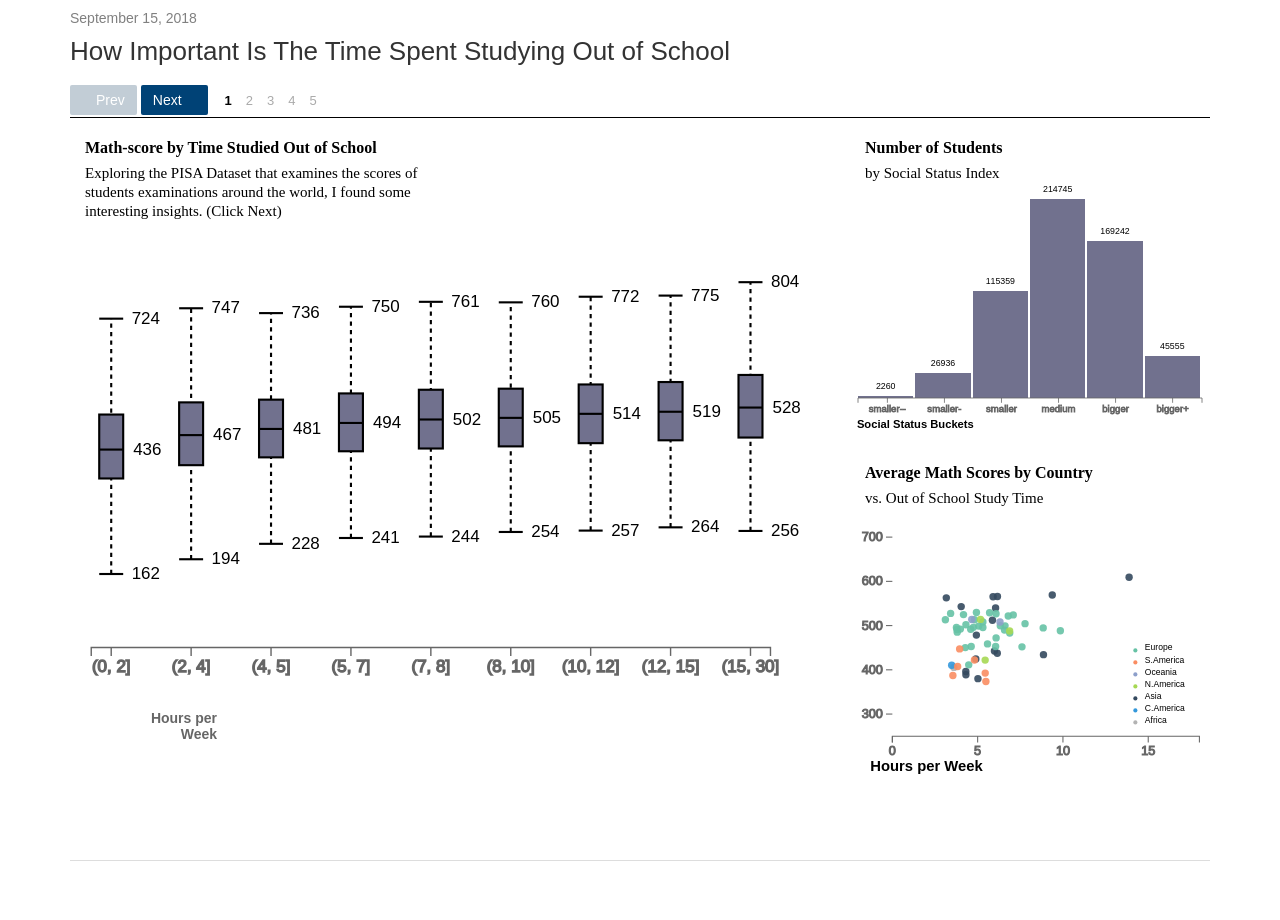
<file: DataAnalystNano/P6 Data Visualization/index.html>
<!DOCTYPE html>
<html lang="en">
<head>
    <title>Out-Of-School</title>

    <!-- Meta -->
    <meta charset="utf-8">
    <meta name="viewport" content="width=device-width, initial-scale=1.0">
    <meta name="description" content="">
    <meta name="author" content="">

    <!-- CSS Global Compulsory -->
    <link rel="stylesheet" type="text/css" href="css/bootstrap.min.css">

    <!-- CSS Customization -->
    <link rel="stylesheet" type="text/css" href="css/custom.css">

</head> 

<body>
<div class="container">

    <!-- storyheader -->
    <div class="row">
        <div class="col-md-12">
            <div class="storyHeader">
                <h6 class="dateline">
                    September 15, 2018
                </h6>
                <h1>How Important Is The Time Spent Studying Out of School</h1>
            </div>
        </div>
    </div><!--close storyHeader -->


    <div class="row">
        <div class="col-md-12">

            <div id="my-wrapper" class="ink">
                <!-- navigator -->
                <div class="my-stepper-wrapper">
                    <div id="my-stepper">
                        <div class="ink-basicStepper clearfix">
                            <a href="#" class="ink-stepperButton ink-previous ink-disabled">Prev</a>
                            <a href="#" class="ink-stepperButton ink-next">Next</a>
                            <ul class="ink-steps">
                                <!--<li class="ink-step ink-selected" data-index="0" id = "data_0"><a href="#">1</a></li>-->
                                <li class="ink-step ink-selected" data-index="1" id = "data_1"><a href="#">1</a></li>
                                <li class="ink-step" data-index="2" id = "data_2"><a href="#">2</a></li>
                                <li class="ink-step" data-index="3" id = "data_3"><a href="#">3</a></li>
                                <li class="ink-step ink-last" data-index="4" id = "data_4"><a href="#">4</a></li>
                                <li class="ink-step " data-index="5" id = "data_5"><a href="#">5</a></li>                                
                            </ul>
                        </div>
                    </div>
                </div><!--close navigator -->

                
                <div class="my-canvas-wrap">
                    <!--  udacity hours chart -->
                    <div class="row" id="FirstChart" style="display:none;">
                        <div class="col-md-12 my-canvas">                    
<!--                             <div class="my-canvas-legend">
                                Hours 
                                <div class="my-canvas-tiny-legend">
                                    per week
                                </div>
                            </div> -->

                            <!-- <div class="my-explainer"> -->
                            <div class="my-expl3">
                                <div class="my-title" id="firstTitle"></div>
                                <div class="my-description" id="firstTxt"></div>
                            </div>

                            <div id = "UdacityBars"></div>

                            <div class="my-canvas-legend my-canvas-legend-bottom">
                                Weeks
                            </div>
                        </div>
                    </div><!-- close udacity hours chart -->

                    <!-- Show OCDE dashboard -->
                    <div class="row" id="SecondChart" style="display:none;">
                        <div class="row">
                            <!-- Boxplot -->
                            <div class="col-md-8 my-canvas">
                                <div class="my-expl3">
                                    <div class="my-title" id="otherTitle"></div>
                                    <div class="my-description" id="otherTxt"></div>
                                </div>
                                <div id = "BoxPlot"></div>

                                
                                <div class="my-canvas-legend my-canvas-legend-bottom">
                                    Hours per Week
                                </div>
                            </div><!-- close Boxplot -->


                            <div class="col-md-4 my-canvas"> 
                                <!-- barchart -->
                                <div class="row">

                                    <div class="col-md-12 my-canvas">
                                        <div class="my-expl3">
                                            <div class="my-title">Number of Students</div>
                                            <div class="my-description">by Social Status Index</div>
                                        </div>
                                        <div id = "SocialBars"></div>                                      
                                    </div>
                                </div><!-- close barchart -->

                                <!-- scatter -->
                                <div class="row">
                                    <div class="col-md-12 my-canvas">
                                        <div class="my-expl3">
                                            <div class="my-title">Average Math Scores by Country</div>
                                            <div class="my-description">vs. Out of School Study Time</div>
                                        </div>
                                        <div id = "Scatter"></div> 

                                    </div>
                                </div> <!--close scatter -->


                            </div>

                        </div>
                    </div><!--close OCDE dashboard -->
                </div> <!-- close my-canvas-wrap -->

            </div><!-- close my-wrapper -->
        </div>
    </div>

</div><!--close container -->


<!-- footer -->
<footer class="footer">
    <div class="container">
		
        <div class="insetHFullWidth">
            <div id="interactiveFooter">
                <div class="metaData element1">
                    <div class="module">
                        <span class="text-muted byline">
                        </span>
                    </div>
                    <div class="module">
                        <p class="credit">
                        </p>
                    </div>
                </div>
            </div>
        </div>   
    </div>
</footer><!--close footer -->


<!-- JS Global Compulsory -->           
<script type="text/javascript" src="js/jquery.min.js"></script>
<script type="text/javascript" src="js/jquery-migrate.min.js"></script>
<script type="text/javascript" src="js/bootstrap.min.js"></script> 
<script type="text/javascript" src="js/d3.v3.min.js"></script>

<!-- Charts -->
<script type="text/javascript" src="js/udacity_hours.js"></script>
<script type="text/javascript" src="js/ocde.js"></script>
<script type="text/javascript" src="js/box.js"></script>
 

<script type="text/javascript">
    //draw udacity chart
    displayUdacity("hide");

    //draw others
    draw_ocde()

</script>




</body>
</html> 


<!-- <div class="my-popup" style="top: -60px; left: 535.5px; display: none;">

    <div class="my-popup-label">1999</div>
    <div class="my-popup-title">WEBVAN GROUP </div>
    <div class="my-popup-line">
        <span class="my-popup-label">Value at I.P.O.</span>
        <span class="my-popup-value">$6.5 billion</span>
    </div>
    <table>
        <tbody>
            <tr>
                <td class="row1">+66%</td>
                <td class="row1 col2">−100%</td>
            </tr>
            <tr>
                <td class="row2">First day<br>change</td>
                <td class="row2 col2">Three years<br>later</td>
            </tr>
        </tbody>
    </table>
</div> -->
</file>
<file: DataAnalystNano/P6 Data Visualization/css/custom.css>
/********************************
 ** Old
 ********************************/

@font-face {
    font-family: "Computer Modern";
    src: url('http://9dbb143991406a7c655e-aa5fcb0a5a4ec34cff238a2d56ca4144.r56.cf5.rackcdn.com/cmunss.otf');
}
@font-face {
    font-family: "Computer Modern";
    font-weight: bold;
    src: url('http://9dbb143991406a7c655e-aa5fcb0a5a4ec34cff238a2d56ca4144.r56.cf5.rackcdn.com/cmunsx.otf');
}
@font-face {
    font-family: "Computer Modern";
    font-style: oblique;
    src: url('http://9dbb143991406a7c655e-aa5fcb0a5a4ec34cff238a2d56ca4144.r56.cf5.rackcdn.com/cmunsi.otf');
}
@font-face {
    font-family: "Computer Modern";
    font-weight: bold;
    font-style: oblique;
    src: url('http://9dbb143991406a7c655e-aa5fcb0a5a4ec34cff238a2d56ca4144.r56.cf5.rackcdn.com/cmunso.otf');
}
div.cell{
    width:800px;
    margin-left:16% !important;
    margin-right:auto;
}
h1 {
    font-family: "Helvetica Neue",Helvetica,Arial,sans-serif;;
}
h4{
    margin-top:12px;
    margin-bottom: 3px;
   }
p{
    font-family: Computer Modern, "Helvetica Neue", Arial, Helvetica, Geneva, sans-serif;
    line-height: 145%;
    font-size: 130%;
    margin-left:auto;
    margin-right:auto;
}

.dateline {
    font-size: 1em;
    line-height: 1.2em;
    color: #808080;
}

.timestamp, .alert, .important, .error {
color: #a81817;
}

.timestamp {
    font-size: 10px;
    font-weight: normal !important;
    white-space: nowrap;
}

.CodeMirror{
        font-family: "Source Code Pro", source-code-pro,Consolas, monospace;
}
.prompt{
    display: None;
}
.text_cell_render h5 {
    font-weight: 300;
    font-size: 22pt;
    color: #4057A1;
    font-style: italic;
    margin-bottom: .5em;
    margin-top: 0.5em;
    display: block;
}

.warning{
    color: rgb( 240, 20, 20 )
    }  

/********************************
 ** Charts
 ********************************/

/* Axes */

.axis path, .axis line {
  fill: none;
  /*stroke: #666;*/
  /*shape-rendering: crispEdges;*/
}

.y.axis .domain {
}

.y.axis .tick {
  stroke: #666;
}
.axis text {
  font-family: "Helvetica Neue",Helvetica,Arial,sans-serif;
  font-size: 12px;
  font-weight: lighter;
}
.y text {
  fill:#666;
  /*font-weight: normal;*/
}

.y.axis .tick.minor {
  stroke: #DFDFDF;
} 

.x.axis .tick {
  stroke: #666;
}

.x.axis .domain {
  stroke: #666;
}

.x.axis text {
  fill: #666;
}

.column {
  fill: #71718E;
  shape-rendering: crispEdges;
}

.column:hover{
  fill: rgba(0,0,0,.8);
}

.barlabel{
  color: #585f69;
  font-family: 'Open Sans', sans-serif;
  font-size: 10px;  
}

.sociallabel{
  color: #585f69;
  font-family: 'Open Sans', sans-serif;
  font-size: 11px;  
}


.whisker{
  font-family: "Helvetica Neue",Helvetica,Arial,sans-serif;
  font-size: 12px;
}


.navigator .data {
    fill: lightgrey;
    stroke-width: 0px;
}

.navigator .line {
    fill: none;
    stroke: #303030;
    /*stroke: darkgrey;*/
    stroke-width: 1px;
}

.navigator .viewport {
    stroke: grey;
    fill: black;
    fill-opacity: 0.2;
}

.box {
  font-family: "Helvetica Neue",Helvetica,Arial,sans-serif;
  font-size: 12px;
}


line.box,
rect.box{
  fill: #71718E;
  stroke: #000;
  stroke-width: 1.5px;
}

line.center {
    fill: #fff;
    stroke: #000;
    stroke-width: 1.5px;
    stroke-dasharray: 3,3;
}

line.whisker {
    fill: #fff;
    stroke: #000;
    stroke-width: 1.5px;
}

line.median{
    fill: #fff;
    stroke: #000;
    stroke-width: 1.5px;  
}

circle.Europe{
    fill: #66C2A5;
    fill-opacity: 0.9; 
}

circle.SouthAmerica{
    fill: #FA8D62;
    fill-opacity: 0.9; 
}

circle.Oceania{
    fill: #8D9FCA;
    fill-opacity: 0.9; 
}

circle.NorthAmerica{
    fill: #A6D853;
    fill-opacity: 0.9; 
}

circle.Asia{
    fill: #34495E;
    fill-opacity: 0.9; 
}

circle.CentralAmerica{
    fill: #3498DB;
    fill-opacity: 0.9; 
}

circle.Africa{
    fill: #B3B3B3;
    fill-opacity: 0.9; 
}


path.Europe{
    fill: #66C2A5;
    fill-opacity: 1; 
}

path.SouthAmerica{
    fill: #FA8D62;
    fill-opacity: 1; 
}

path.Oceania{
    fill: #8D9FCA;
    fill-opacity: 1; 
}

path.NorthAmerica{
    fill: #A6D853;
    fill-opacity: 1; 
}

path.Asia{
    fill: #34495E;
    fill-opacity: 1; 
}

path.CentralAmerica{
    fill: #3498DB;
    fill-opacity: 1; 
}

path.Africa{
    fill: #B3B3B3;
    fill-opacity: 1; 
}

.lasttxt{
/*  font-weight: 300;
  font-size: 22pt;*/
  color: #4057A1;
  font-style: italic;  
}

svg#legendChart {
  margin-top: 30px;
  margin-left: 30px;
  background-color: #EEEEEE;
  color: #585f69;
  text-shadow: none;
  font-size: 9px;
  font-weight: lighter;
  font-family: 'Open Sans', sans-serif;  
}

/********************************
 ** Stepper
 ********************************/

.ink {

  font-family: Arial, Helvetica, sans-serif;

}

/*Subnav*/
#my-stepper {
  position: relative;
  height: 28px;
  margin: 8px 0 0;
  padding: 8px 0 0;
}
.ink-basicStepper {
  padding: 0;
  font-family: Helvetica, Arial;
  position: relative;
}

.ink-basicStepper .ink-steps {
  margin: 0 0 0 10px;
  padding: 0;
  display: block;
  float: left;
}

.ink-basicStepper .ink-step {
  font-size: 13px;
  background-image: none;
  list-style-type: none;
  cursor: pointer;
  display: block;
  float: left;
  padding: 0px 7px;
  margin: 7px 0;
}

.ink-basicStepper .ink-step a {
  color: #AAA;
}

.ink-basicStepper .ink-last {
  border-right: none;
}

.ink-basicStepper  .ink-selected {
    /*padding: 0px;*/
}

.ink-basicStepper .ink-selected a {
  font-weight: bold;
  color: black;
  padding-bottom: 8px;
}

.ink-basicStepper .ink-stepperButton {
  padding: 0 12px;
  margin: 0;
  display: block;
  color: white;
  text-decoration: none;
  border-radius: 2px;
  font-size: 14px;
  line-height: 30px;
  outline:none;  
}
.ink-basicStepper .ink-next{
  float: left;
  background: #004276 url(http://graphics8.nytimes.com/packages/images/newsgraphics/2012/0510-tech-ipos/whiteArrow-right.png) no-repeat 42px center;
  padding-right: 26px;  
}
.ink-basicStepper .ink-previous{
  float: left;
  margin-right: 4px;
  padding-left: 26px;
  background: #004276 url(http://graphics8.nytimes.com/packages/images/newsgraphics/2012/0510-tech-ipos/whiteArrow-left.png) no-repeat 2px center;  
}

.ink-basicStepper .ink-stepperButton:hover {
  background-color: #064D84;
}

.ink-basicStepper .ink-disabled {
  background-color: #C2CDD6;
}

.ink-basicStepper .ink-disabled:hover {
  background-color: #C2CDD6;
}


#interactiveFooter .metaData .credit {
    text-align: left;
}

.columnGroup:last-child, .story:last-child, .story > *:last-child, .ledePhoto > *:last-child, ul:last-child, ul li:last-child, ol:last-child, ol li:last-child, dl:last-child, dl dd:last-child, p:last-child {
    margin-bottom: 0;
}

.byline, .refer, .credit {
    font-size: 1.1em;
    line-height: 1.2727em;
}

.caption, .credit {
    color: #808080;
}

.credit {
    font-size: 0.9em;
    line-height: 1.223em;
    text-align: right;
    color: #909090;
    margin-bottom: 3px;
}

/********************************
 ** Base
 ********************************/

/* Structure */
/*#my-wrapper {
    margin: 20px auto;
    padding: 0 10px;
}*/

#my-ie8-wrapper {
    width: 950px;
    margin: 40px auto;
    padding: 0 10px;
    display: none;
}

#my-error p {
  text-align: center;
  font-size: 13px;
  line-height: 20px;
  margin: 10px;
  border: solid 1px #CCC;
  background: #ffd;
  padding: 10px;
}

.my-canvas-wrap {
  position: relative;
  border-top: 1px solid black;
    padding-top: 0px;
    margin: 12px auto;
    /*overflow: hidden;*/
}
#my-canvas {
    position: relative;
    width: 950px;
    height: 560px;
}

#my-canvas .y path {
    display: none;
}


/* Typography */


/* Scoop Fixes */

span.noWrap.feedback {
  white-space: normal;
}

#interactiveFooter {
    border-top:1px solid #DDDDDD;
    margin-top:10px;
    padding-top:12px !important;
}

div.storyHeader h1 {
    font-size: 26px!important;
    margin-bottom:4px!important;
    margin-top:3px!important;
}

/* Legend ---------------------------------------*/

.my-canvas-legend {
  position: absolute;
  left: 0; top: 30px;
  color: #666;
  font: bold 14px/16px Arial;
  width: 77px;
  text-align: right;
}
.my-canvas-tiny-legend {
  font: normal 11px/15px Arial;
}
.my-canvas-legend-bottom {
  top: auto;
  bottom: 38px;
  width: 100px;
  left: 62px;
}


text.my-canvas-legend {
  position: absolute;
  left: 0; top: 30px;
  color: #666;
  font: bold 14px/16px Arial;
  width: 77px;
  text-align: right;
}
text.my-canvas-tiny-legend {
  font: normal 11px/15px Arial;
}
text.my-canvas-legend-bottom {
  top: auto;
  bottom: 38px;
  width: 100px;
  left: 62px;
}

/* Explainer ---------------------------------------*/

.my-explainer {
  color: #000;
  width: 365px;
  position: absolute;
  top: 30px;
  left: 130px;
}



.my-explainer .my-title {
  margin-bottom: 7px;
  font: bold 16px/19px "Open Sans";
}
.my-explainer .my-description {
  font: 15px/19px Computer Modern; 
}

.my-expl2 {
  color: #000;
  width: 365px;
  position: absolute;
  top: 30px;
  left: 30px;
}


.my-expl2 .my-title {
  margin-bottom: 7px;
  font: bold 16px/19px "Open Sans";
}
.my-expl2 .my-description {
  font: 15px/19px Computer Modern; 
}

.my-expl3 {
  color: #000;
  width: 365px;
  position: absolute;
  left: 30px;
}

.my-expl3 .my-title {
  margin-bottom: 7px;
  font: bold 16px/19px "Open Sans";
}
.my-expl3 .my-description {
  font: 15px/19px Computer Modern; 
}




/* Chart popup */

div.my-popup {
    border: 1px solid #bbbbbb;
    color: black;
    background-color: white;
    position: absolute;
    font-family: Arial, Helvetical, sans-serif;
    padding: 10px;
    max-width: 160px;/* */
    box-shadow: 0 2px 4px rgba(0,0,0,0.3);
}

.my-popup-title {
    font-size: 12px;
    font-weight: bold;
    padding-bottom: 4px;
}

.my-popup table {
    margin-top: 4px;
    border-collapse:collapse;
    border-top: 1px solid #ccc;
    width: 100%;
}

td.my-popup {
    
}

.row1 {
    text-align: center;
    padding-top:6px;
    padding-bottom:0px;
    font-size: 16px;
    font-weight: bold;
}

.row2 {
    text-align: center;
    font-size: 11px;
    color: #666;
}

.col2 {
    text-align: center;
    padding-left: 10px;
}


.my-popup .my-popup-label {
    color: #666;
    font-weight: normal;
    font-size: 11px;
    padding-right: 5px;
}

.my-popup .my-popup-value {
    font-weight: bold;
    font-size: 12px;
    text-align: center;
}

.my-popup-line {
    line-height: 15px;
}

.my-ipo-label {
    position:absolute;
    font-family: Arial, Helvetica, sans-serif;
    font-size: 12px;
    color: #666;
}

.ledeStory .insetHFullWidth .storyHeader .dateline{line-height:2.4em;margin-bottom:3px;margin-top:0px;}
.insetHFullWidth #articleToolsTop{margin-bottom:0;margin-top:0px;}

/* footer */

/*.footer {
    position: absolute;
    bottom: 0;
    width: 100%;
    height: 70px;
}*/





html {
  position: relative;
  min-height: 100%;
}
body {
  /* Margin bottom by footer height */
  margin-bottom: 60px;
}
.footer {
  position: absolute;
  bottom: 0;
  width: 100%;
  /* Set the fixed height of the footer here */
  height: 70px;
  /*background-color: #f5f5f5;*/
}
</file>
